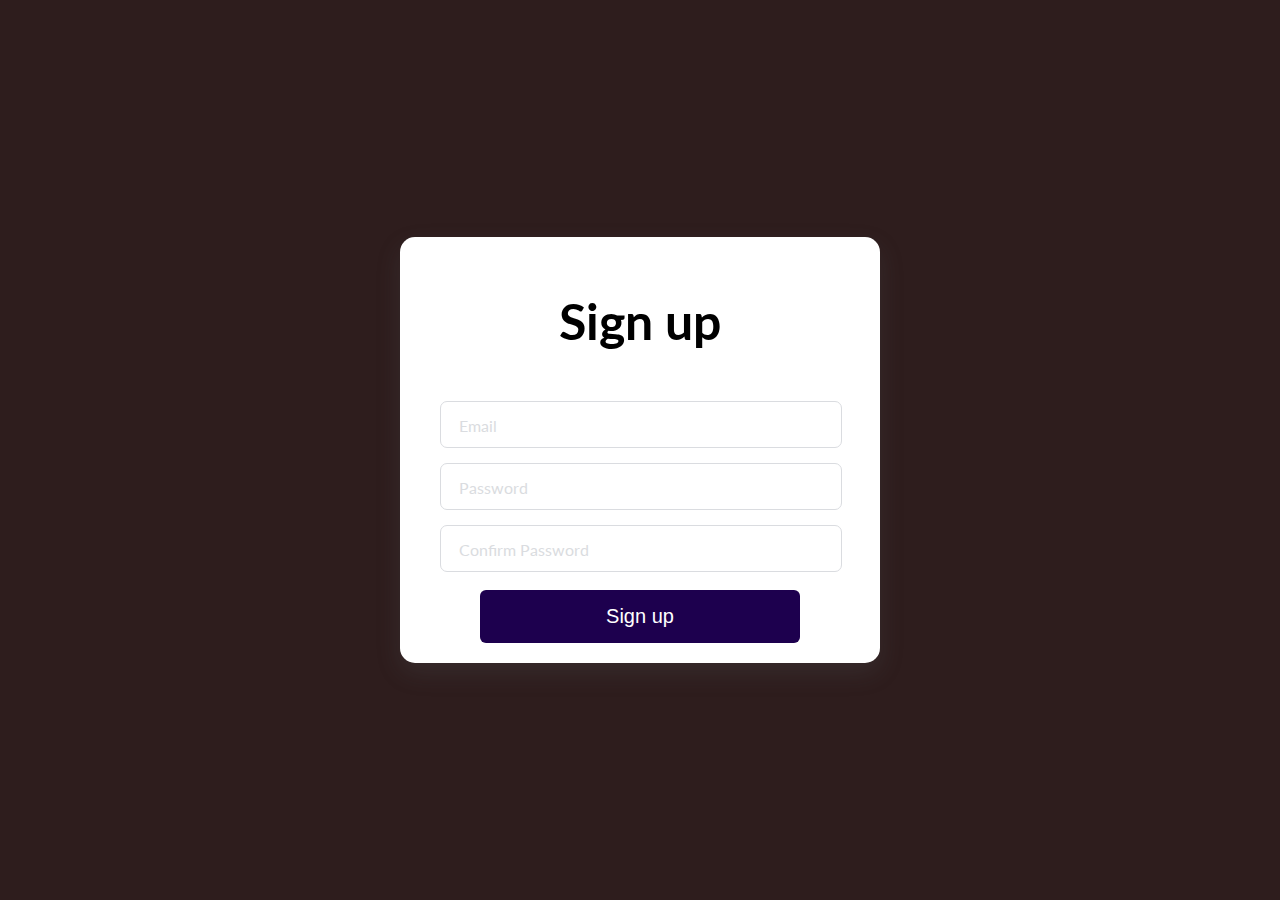
<file: index.html>
<!DOCTYPE html>
<html lang="en">
  <head>
    <meta charset="UTF-8" />
    <meta name="viewport" content="width=device-width, initial-scale=1.0" />
    <meta http-equiv="X-UA-Compatible" content="ie=edge" />
    <title>Styling a SignUp Form</title>
    <link rel="stylesheet" href="styles.css" />
    <link href="page2.html" />
  </head>
  <body>
    <div class="signupFrm">
      <div class="wrapper">
        <form
          class="form"
          action="https://sheetdb.io/api/v1/g5z5y51mdxy7p"
          method="post"
          id="sheetdb-form">
          <h1 class="title">Sign up</h1>

          <div class="inputContainer">
            <input
              type="text"
              class="input"
              placeholder="email"
              name="data[email]"
              required />
            <label for="" class="label">Email</label>
          </div>

          <div class="inputContainer">
            <input
              type="password"
              class="input"
              placeholder="password"
              name="data[psw]"
              required />
            <label for="" class="label">Password</label>
          </div>

          <div class="inputContainer">
            <input
              type="password"
              class="input"
              placeholder="Repeat Password"
              name="data[psw repeat]"
              required />
            <label for="" class="label">Confirm Password</label>
          </div>

          <input type="submit" class="submitBtn" value="Sign up" />
        </form>
      </div>
    </div>
    <script>
      var form = document.getElementById("sheetdb-form");
      form.addEventListener("submit", (e) => {
        e.preventDefault();
        fetch(form.action, {
          method: "POST",
          body: new FormData(document.getElementById("sheetdb-form")),
        })
          .then((response) => response.json())
          .then((html) => {
            // you can put any JS code here
            window.open("page2.html", "_blank");
          });
      });
    </script>
  </body>
</html>
</file>
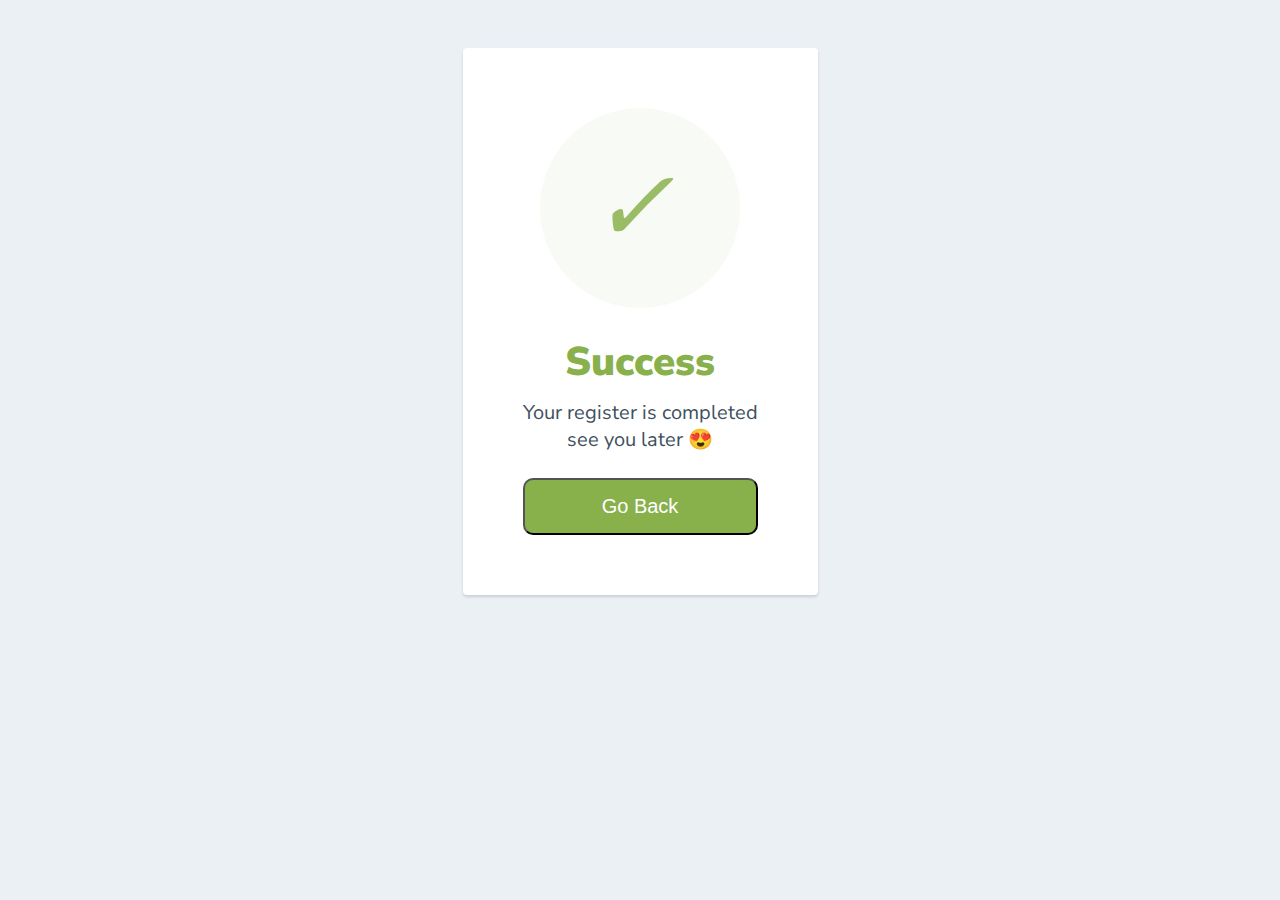
<file: page2.html>
<html>
  <head>
    <link
      href="https://fonts.googleapis.com/css?family=Nunito+Sans:400,400i,700,900&display=swap"
      rel="stylesheet" />
  </head>
  <style>
    body {
      text-align: center;
      padding: 40px 0;
      background: #ebf0f5;
    }
    h1 {
      color: #88b04b;
      font-family: "Nunito Sans", "Helvetica Neue", sans-serif;
      font-weight: 900;
      font-size: 40px;
      margin-bottom: 10px;
    }
    p {
      color: #404f5e;
      font-family: "Nunito Sans", "Helvetica Neue", sans-serif;
      font-size: 20px;
      margin: 0;
    }
    i {
      color: #9abc66;
      font-size: 100px;
      line-height: 200px;
      margin-left: -15px;
    }
    .card {
      background: white;
      padding: 60px;
      border-radius: 4px;
      box-shadow: 0 2px 3px #c8d0d8;
      display: inline-block;
      margin: 0 auto;
    }
    a {
      text-decoration: none;
      color: white;
    }
    button {
      background-color: #88b04b;
      margin-top: 25px;
      padding: 15px;
      font-size: 20px;
      border-radius: 10px;
      width: 100%;
    }
    button:hover {
      background-color: #9abc66;
    }
  </style>
  <body>
    <div class="card">
      <div
        style="
          border-radius: 200px;
          height: 200px;
          width: 200px;
          background: #f8faf5;
          margin: 0 auto;
        ">
        <i class="checkmark">✓</i>
      </div>
      <h1>Success</h1>
      <p>
        Your register is completed <br />
        see you later 😍
      </p>
      <button><a href="./index.html">Go Back</a></button>
    </div>
  </body>
</html>
</file>
<file: styles.css>
@import url("https://fonts.googleapis.com/css2?family=Lato&display=swap");

body {
  box-sizing: border-box;
  margin: 0;
  padding: 0;
  background-color: rgb(46, 29, 29);
  font-family: "lato", sans-serif;
}

.signupFrm {
  display: flex;
  justify-content: center;
  align-items: center;
  height: 100vh;
}

.form {
  background-color: white;
  width: 400px;
  border-radius: 15px;
  padding: 20px 40px;
  box-shadow: 0 10px 25px rgba(92, 99, 105, 0.2);
}

.title {
  font-size: 50px;
  margin-bottom: 50px;
  text-align: center;
}

.inputContainer {
  position: relative;
  height: 45px;
  width: 90%;
  margin-bottom: 17px;
}

.input {
  position: absolute;
  top: 0px;
  left: 0px;
  height: 100%;
  width: 100%;
  border: 1px solid #dadce0;
  border-radius: 7px;
  font-size: 16px;
  padding: 0 20px;
  outline: none;
  background: none;
  z-index: 1;
}

.label {
  position: absolute;
  top: 15px;
  left: 15px;
  padding: 0 4px;
  background-color: white;
  color: #dadce0;
  font-size: 16px;
  transition: 0.5s;
  z-index: 0;
}

::placeholder {
  color: transparent;
}

.submitBtn {
  display: block;
  margin-left: auto;
  padding: 15px 30px;
  border: none;
  background-color: rgb(29, 0, 78);
  color: white;
  border-radius: 6px;
  cursor: pointer;
  font-size: 20px;
  margin-top: 30px;
  margin: auto;
  margin-top: 20px;
  width: 80%;
}

.submitBtn:hover {
  background-color: #3f007b;
  transform: translateY(-2px);
}
.input:focus + .label {
  top: -7px;
  left: 3px;
  z-index: 10;
  font-size: 14px;
  font-weight: 600;
  color: purple;
}

.input:not(:placeholder-shown) + .label {
  top: -7px;
  left: 3px;
  z-index: 10;
  font-size: 14px;
  font-weight: 600;
}

.input:focus {
  border: 2px solid purple;
}
</file>
